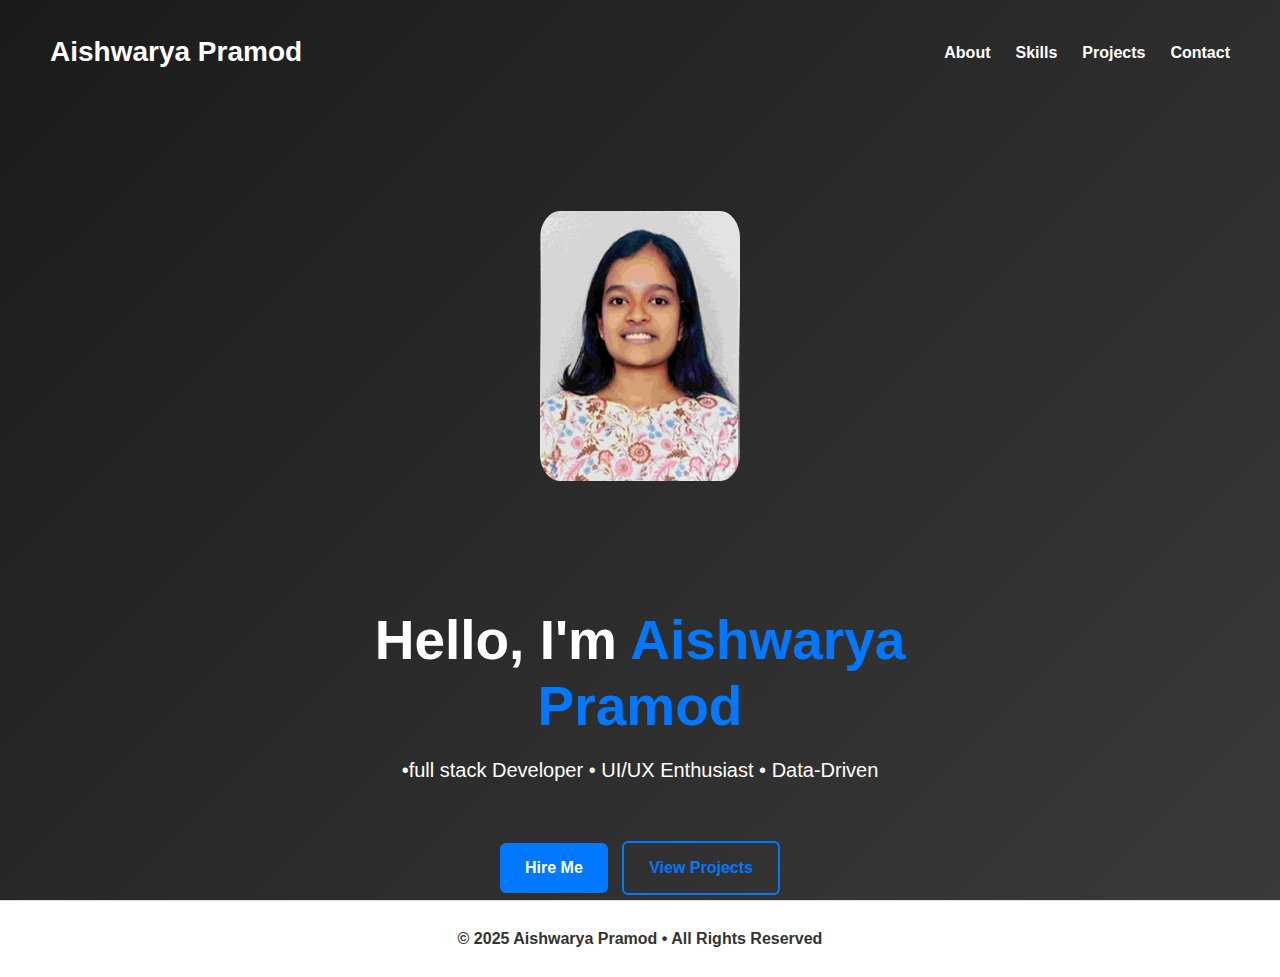
<file: index.html>
<!DOCTYPE html>
<html lang="en">
<head>
    <meta charset="UTF-8">
    <meta name="viewport" content="width=device-width, initial-scale=1.0">
    <title>Aishwarya Pramod • Full Stack Developer</title>

 
    <link rel="stylesheet" href="style.css">

    
    <link rel="stylesheet" href="https://cdnjs.cloudflare.com/ajax/libs/font-awesome/6.4.0/css/all.min.css">
</head>

<body>

   
    <header class="hero">

        <nav class="navbar">
            <h2 class="logo">Aishwarya Pramod</h2>
	


            <ul class="nav-links">
                <li><a href="about.html">About</a></li>
                <li><a href="skills.html">Skills</a></li>
                
                <li><a href="projects.html">Projects</a></li>
                <li><a href="contact.html">Contact</a></li>
            </ul>
        </nav>
	<img src="profile.jpeg" alt="Profile Image" class="profile-img">

        <div class="hero-content">
            <h1>Hello, I'm <span>Aishwarya Pramod</span></h1>
            <p>•full stack Developer • UI/UX Enthusiast • Data-Driven</p>
		<br>
            <div class="hero-buttons">
                <a href="contact.html" class="btn-primary">Hire Me</a>
                <a href="projects.html" class="btn-secondary">View Projects</a>
            </div>
        </div>
    </header>
    <footer>
        <p>© 2025 Aishwarya Pramod • All Rights Reserved</p>
    </footer>

</body>
</html>
</file>
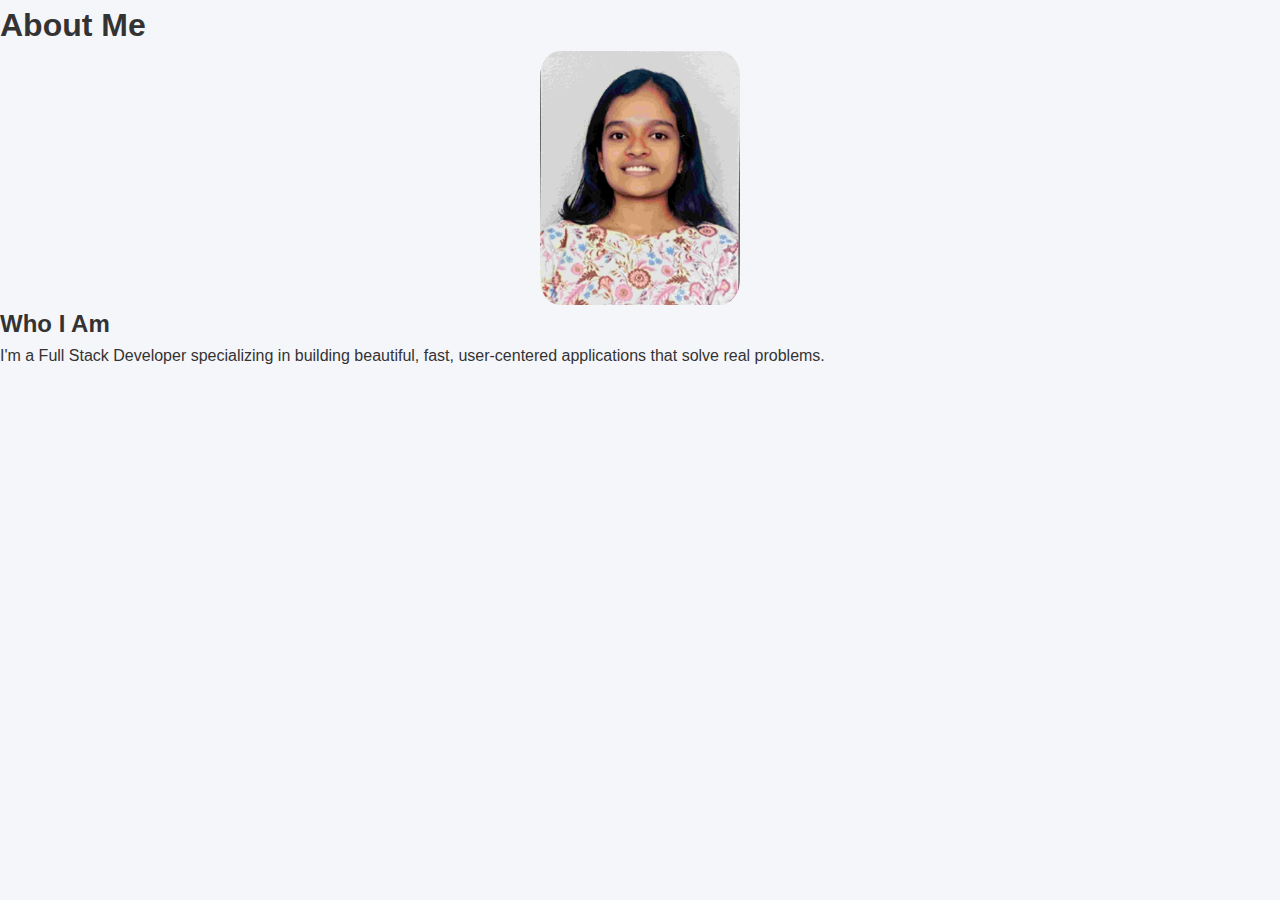
<file: about.html>
<!DOCTYPE html>
<html lang="en">
<head>
    <meta charset="UTF-8">
    <meta name="viewport" content="width=device-width, initial-scale=1.0">
    <title>About Me • Aishwarya Pramod</title>
    <link rel="stylesheet" href="style.css">
</head>

<body>

<header class="sub-header">
    <h1>About Me</h1>
</header>

<section class="about-page">
    <div class="container">
        <img src="profile.jpeg" class="profile-img">

        <div class="about-text">
            <h2>Who I Am</h2>
            <p>
                I'm a Full Stack Developer specializing in building beautiful, fast,
                user-centered applications that solve real problems.
            </p>

            <div class="socials">
                <a href="#"><i class="fab fa-github"></i></a>
                <a href="#"><i class="fab fa-linkedin"></i></a>
                <a href="#"><i class="fab fa-twitter"></i></a>
            </div>
        </div>
    </div>
</section>

</body>
</html>
</file>
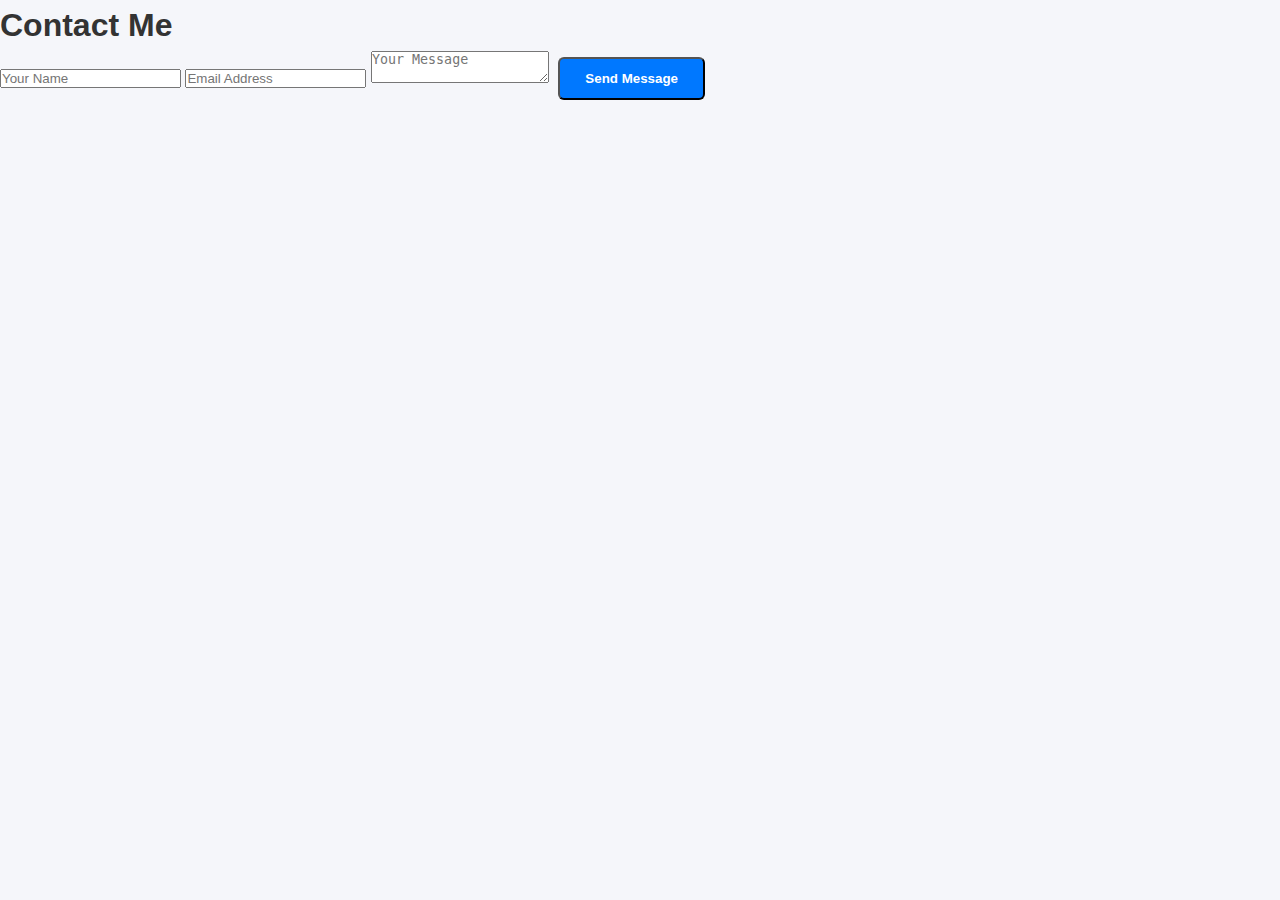
<file: contact.html>
<!DOCTYPE html>
<html>
<head>
    <title>Contact • Aishwarya Pramod</title>
    <link rel="stylesheet" href="style.css">
</head>

<body>

<header class="sub-header">
    <h1>Contact Me</h1>
</header>

<section class="contact">
    <form>
        <input type="text" placeholder="Your Name" required>
        <input type="email" placeholder="Email Address" required>
        <textarea placeholder="Your Message" required></textarea>
        <button type="submit" class="btn-primary">Send Message</button>
    </form>
</section>

</body>
</html>
</file>
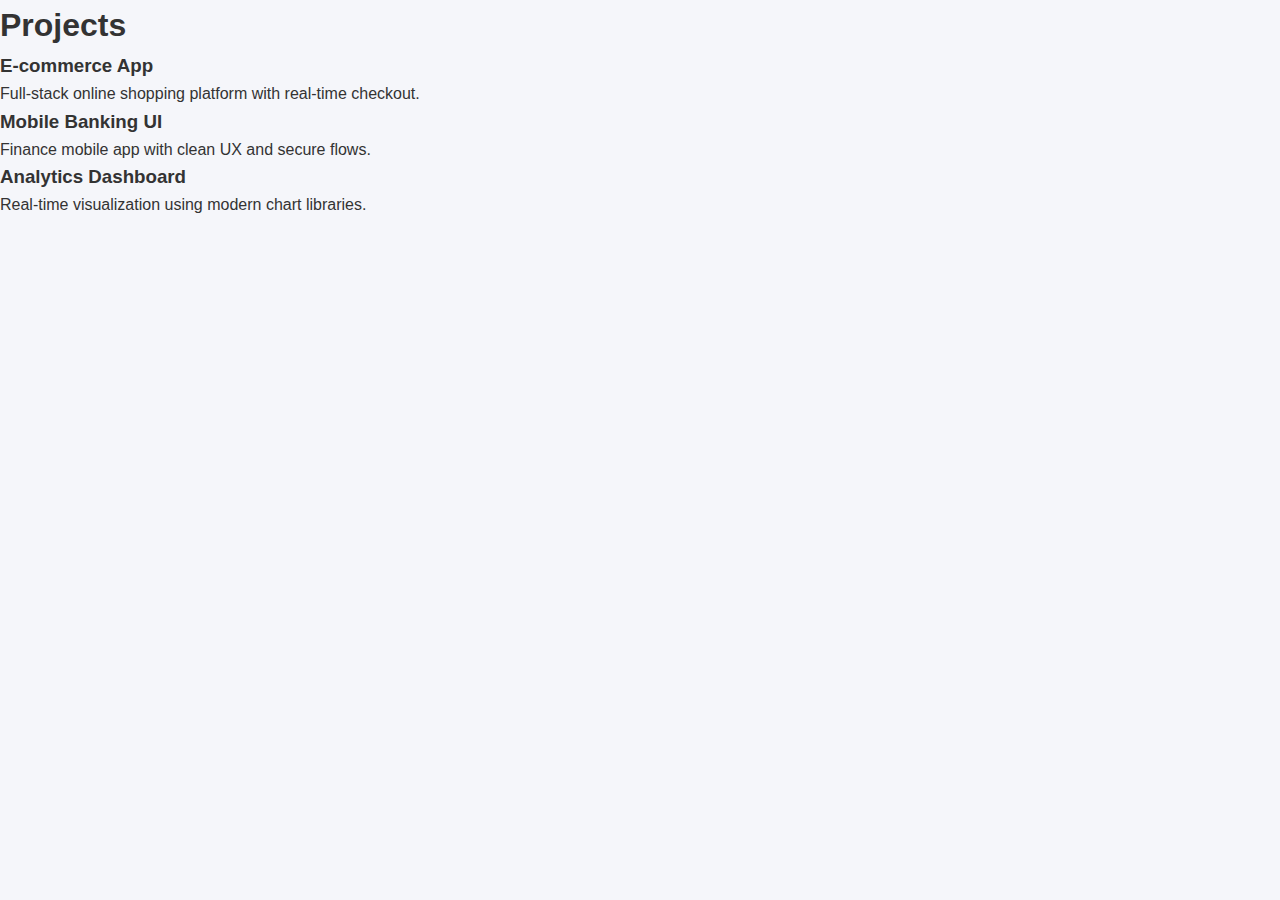
<file: projects.html>
<!DOCTYPE html>
<html>
<head>
    <title>Projects • Aishwarya Pramod</title>
    <link rel="stylesheet" href="style.css">
</head>

<body>

<header class="sub-header">
    <h1>Projects</h1>
</header>

<section class="projects">
    <div class="project-grid">

        <div class="project-card">
            <i class="fas fa-laptop-code"></i>
            <h3>E-commerce App</h3>
            <p>Full-stack online shopping platform with real-time checkout.</p>
        </div>

        <div class="project-card">
            <i class="fas fa-mobile-alt"></i>
            <h3>Mobile Banking UI</h3>
            <p>Finance mobile app with clean UX and secure flows.</p>
        </div>

        <div class="project-card">
            <i class="fas fa-chart-line"></i>
            <h3>Analytics Dashboard</h3>
            <p>Real-time visualization using modern chart libraries.</p>
        </div>

    </div>
</section>

</body>
</html>
</file>
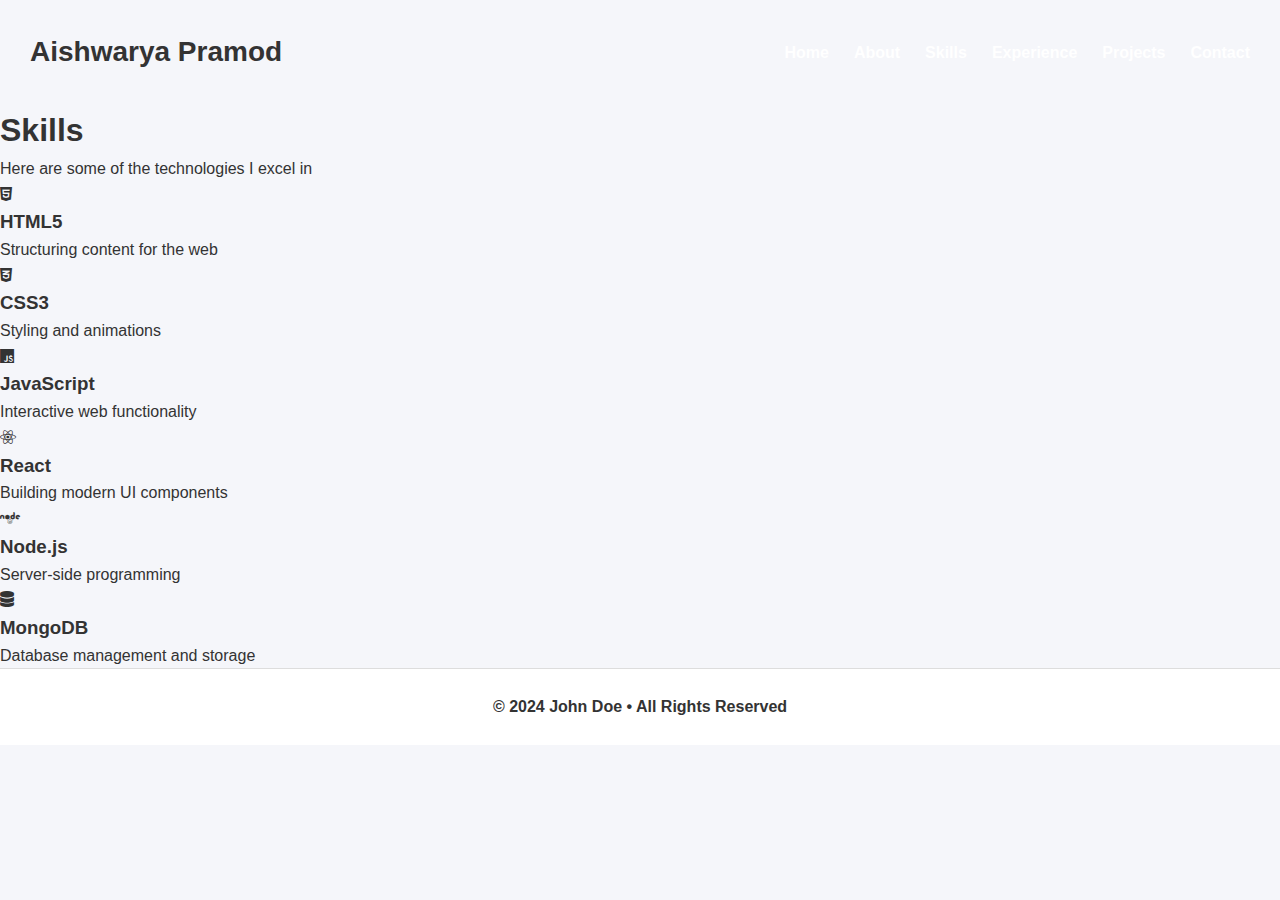
<file: skills.html>
<!DOCTYPE html>
<html lang="en">
<head>
    <meta charset="UTF-8">
    <meta name="viewport" content="width=device-width, initial-scale=1.0">
    <title>John Doe • Skills</title>
    <link rel="stylesheet" href="style.css">
    <link rel="stylesheet" href="https://cdnjs.cloudflare.com/ajax/libs/font-awesome/6.4.0/css/all.min.css">
</head>
<body>

    <!-- Navbar -->
    <nav class="navbar">
        <h2 class="logo">Aishwarya Pramod</h2>
        <ul class="nav-links">
            <li><a href="index.html">Home</a></li>
            <li><a href="about.html">About</a></li>
            <li><a href="skills.html" class="active">Skills</a></li>
            <li><a href="experience.html">Experience</a></li>
            <li><a href="projects.html">Projects</a></li>
            <li><a href="contact.html">Contact</a></li>
        </ul>
    </nav>

    <!-- Page Header -->
    <section class="page-header">
        <div class="container">
            <h1>Skills</h1>
            <p>Here are some of the technologies I excel in</p>
        </div>
    </section>

    <!-- Skills Section -->
    <section class="skills">
        <div class="container">
            <div class="skill-grid">
                <div class="skill-card">
                    <i class="fa-brands fa-html5"></i>
                    <h3>HTML5</h3>
                    <p>Structuring content for the web</p>
                </div>
                <div class="skill-card">
                    <i class="fa-brands fa-css3-alt"></i>
                    <h3>CSS3</h3>
                    <p>Styling and animations</p>
                </div>
                <div class="skill-card">
                    <i class="fa-brands fa-js"></i>
                    <h3>JavaScript</h3>
                    <p>Interactive web functionality</p>
                </div>
                <div class="skill-card">
                    <i class="fa-brands fa-react"></i>
                    <h3>React</h3>
                    <p>Building modern UI components</p>
                </div>
                <div class="skill-card">
                    <i class="fa-brands fa-node"></i>
                    <h3>Node.js</h3>
                    <p>Server-side programming</p>
                </div>
                <div class="skill-card">
                    <i class="fa-solid fa-database"></i>
                    <h3>MongoDB</h3>
                    <p>Database management and storage</p>
                </div>
            </div>
        </div>
    </section>

    <!-- Footer -->
    <footer>
        <p>© 2024 John Doe • All Rights Reserved</p>
    </footer>

</body>
</html>
</file>
<file: style.css>
/* Reset */
* {
    margin: 0;
    padding: 0;
    box-sizing: border-box;
}

body {
    font-family: "Poppins", sans-serif;
    background: #f5f6fa;
    color: #333;
    line-height: 1.6;
    overflow-x: hidden; /* prevents side-scrolling */
}

/* Navbar */
.navbar {
    display: flex;
    justify-content: space-between;
    align-items: center;
    padding: 30px;
}

.logo {
    font-size: 28px;
    font-weight: 700;
}

.nav-links {
    list-style: none;
    display: flex;
    gap: 25px;
}

.nav-links a {
    text-decoration: none;
    font-weight: 600;
    color: #fff;
    transition: 0.3s;
}

.nav-links a:hover {
    color: #0078ff;
}

/* Hero Section */
.hero {
    height: 100vh;
    padding: 0 20px;
    background: linear-gradient(135deg, #1b1b1b, #3a3a3a);
    color: #fff;
    display: flex;
    flex-direction: column;
    justify-content: space-between;
}

.hero-content {
    text-align: center;
    margin-top:20px;
    max-width: 50%;
    margin-left: auto;
    margin-right: auto;
}

.hero h1 {
    font-size: 55px;
    line-height: 1.2;
    word-wrap: break-word;
}

.hero span {
    color: #0078ff;
}

.hero p {
    margin-top: 15px;
    font-size: 20px;
    word-wrap: break-word;
}

.hero-buttons {
    margin-top: 25px;
}

/* Buttons */
.btn-primary, .btn-secondary {
    padding: 12px 25px;
    border-radius: 6px;
    font-weight: 600;
    text-decoration: none;
    margin: 5px;
    display: inline-block;
}

.btn-primary {
    background: #0078ff;
    color: #fff;
}

.btn-primary:hover {
    background: #005fcc;
}

.btn-secondary {
    border: 2px solid #0078ff;
    color: #0078ff;
}

.btn-secondary:hover {
    background: #0078ff;
    color: #fff;
}

/* Footer */
footer {
    padding: 25px;
    text-align: center;
    background: #fff;
    font-weight: 600;
    border-top: 1px solid #ddd;
}
.profile-img {
    width: 100%;        /* take full width of container */
    max-width: 200px;   /* prevents it from becoming too big */
    height: 30%;       /* maintain aspect ratio */
    border-radius: 10%; /* optional: make it circular */
    display: block;
    margin: auto;       /* center horizontally */
}


/* Responsive Fixes */
@media (max-width: 800px) {
    .hero h1 {
        font-size: 40px;
    }

    .hero p {
        font-size: 16px;
    }
}

@media (max-width: 500px) {
    .hero h1 {
        font-size: 32px;
    }

    nav.navbar {
        padding: 20px;
    }

    .nav-links {
        display: none; /* hide nav links for now until mobile menu added */
    }
}
</file>
